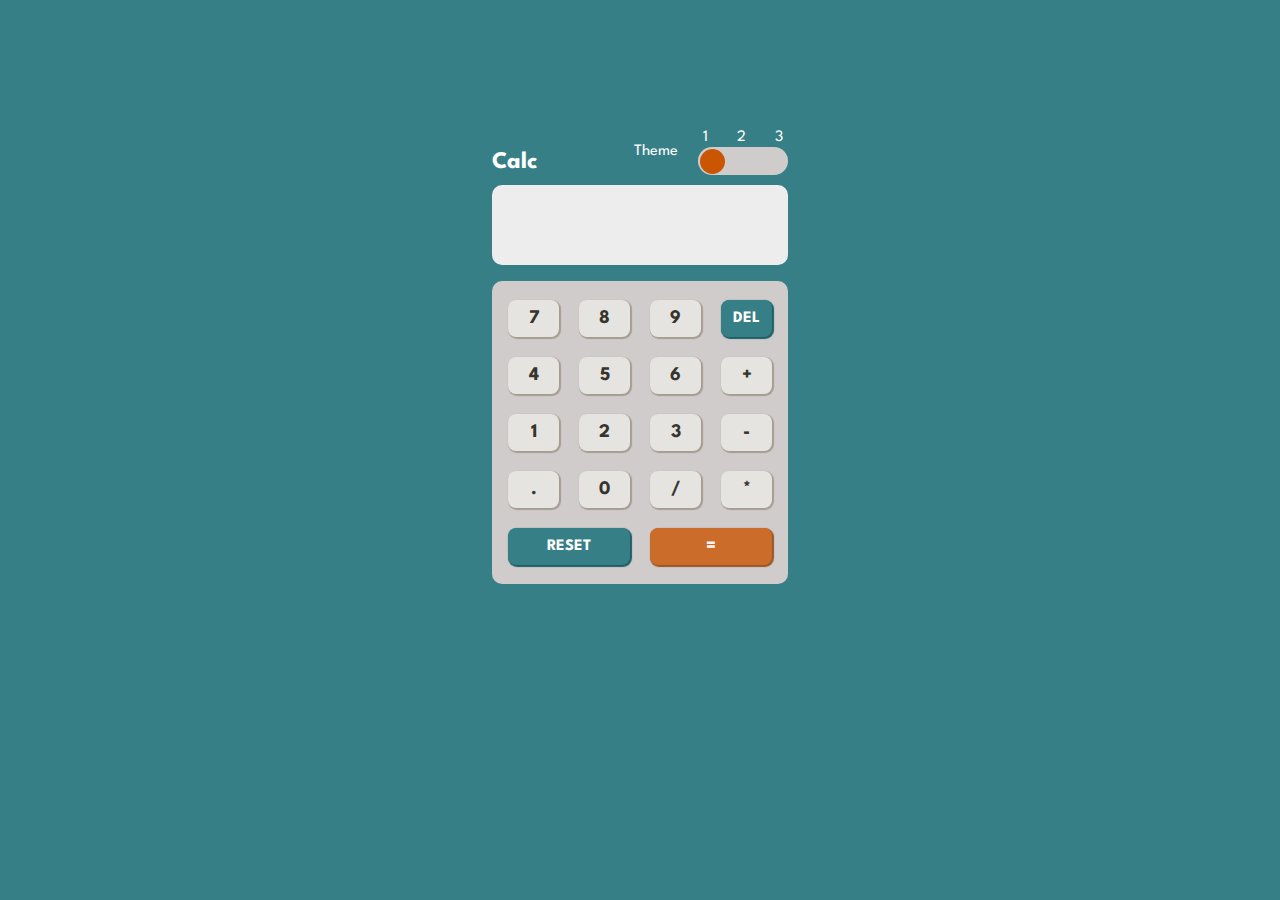
<file: index.html>
<!DOCTYPE html>
<html>
  <head>
    <meta charset="UTF-8" />
    <meta name="viewport" content="width=device-width, initial-scale=1" />
    <title>Multi Theme Calculator</title>
    <link rel="stylesheet" type="text/css" href="stylesheets/style.css" />
  </head>
  <body>
    <main>
      <section>
        <h2>Calc</h2>
        <div class="toggler">
          <p>Theme</p>
          <div>
            <div class="theme-count">
              <span>1</span>
              <span>2</span>
              <span>3</span>
            </div>
            <div class="toggler-innner" id="toggler-btn">
              <div class="circle" id="toggler-circle"></div>
            </div>
          </div>
        </div>
      </section>
      <div class="output">
        <div id="calculation"></div>
        <div id="result"></div>
      </div>

      <div class="input" id="inputContainer">
        <button class="number">7</button>
        <button class="number">8</button>
        <button class="number">9</button>
        <button id="delete">DEL</button>

        <button class="number">4</button>
        <button class="number">5</button>
        <button class="number">6</button>
        <button class="operator" id="add">+</button>

        <button class="number">1</button>
        <button class="number">2</button>
        <button class="number">3</button>
        <button class="operator" id="subtract">-</button>

        <button class="number">.</button>
        <button class="number">0</button>
        <button id="divide" class="operator">/</button>
        <button class="operator" id="multiply">*</button>

        <button id="clear">RESET</button>

        <button id="result">=</button>
      </div>
    </main>

    <script type="text/javascript" src="index.js"></script>
  </body>
</html>
</file>
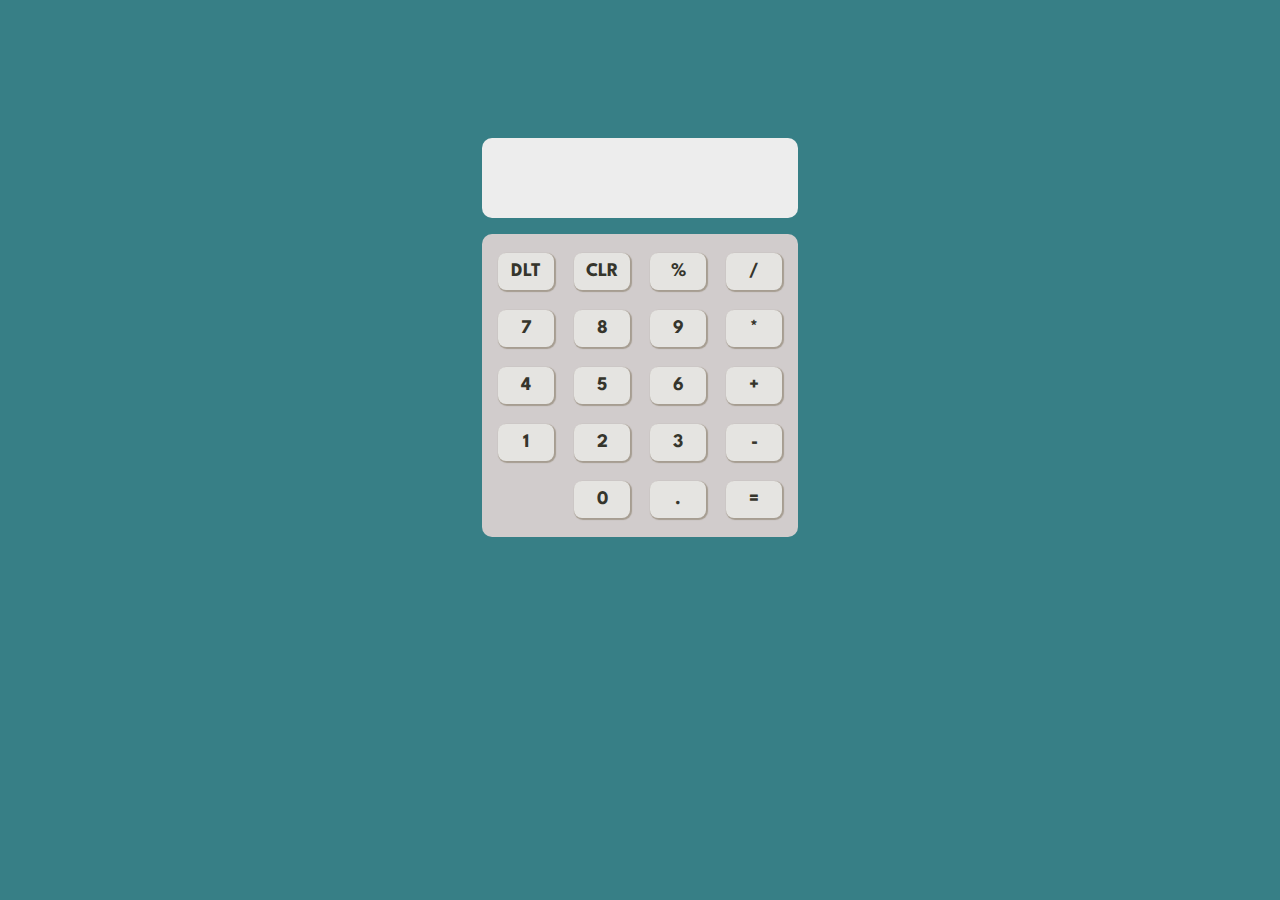
<file: secondWay.html>
<!DOCTYPE html>
<html>
<head>
	<meta charset="UTF-8">
	<meta name="viewport" content="width=device-width, initial-scale=1">
	<title></title>
	<link rel="stylesheet" type="text/css" href="stylesheets/style.css">
</head>
<body>
<main>

	<div class="output">
		<div id="calculation"></div>
		<div id="result"></div>
	</div>

	<div class="input" id="inputContainer">
		<button class="dlt">DLT</button>
		<button class="clr">CLR</button>
		<button class="operator percent">%</button>
		<button class="operator divide">/</button>

		<button class="number">7</button>
		<button class="number">8</button>
		<button class="number">9</button>
		<button class="operator multiply">*</button>

		<button class="number">4</button>
		<button class="number">5</button>
		<button class="number">6</button>
		<button class="operator add">+</button>

		<button class="number">1</button>
		<button class="number">2</button>
		<button class="number">3</button>
		<button class="operator subtract">-</button>
		
		<span></span>
		<button class="number">0</button>
		<button class="number">.</button>
		<button class="result">=</button>

	</div>

</main>

<script type="text/javascript" src="secondWay.js"></script>
</body>
</html>
</file>
<file: stylesheets/style.css>
@import url("https://fonts.googleapis.com/css2?family=League+Spartan:wght@100;200;300;400;500;600;700&display=swap");
:root {
  --t1-main-bg: hsl(222, 26%, 31%);
  --t1-keypad-bg: hsl(223, 31%, 20%);
  --t1-screen-bg: hsl(224, 36%, 15%);
  --t1-key-bg: hsl(225, 21%, 49%);
  --t1-key-shadow: hsl(224, 28%, 35%);
  --t1-key2-bg: hsl(6, 63%, 50%);
  --t1-key2-shadow: hsl(6, 70%, 34%);
  --t1-key3-bg: hsl(30, 25%, 89%);
  --t1-key3-shadow: hsl(28, 16%, 65%);
  --t1-text-dark: hsl(221, 14%, 31%);
  --t1-text-white: hsl(0, 0%, 100%);
  --t1-screen-text: var(--t1-text-white);

  --t2-main-bg: hsl(0, 0%, 90%);
  --t2-keypad-bg: hsl(0, 5%, 81%);
  --t2-screen-bg: hsl(0, 0%, 93%);
  --t2-key-bg: hsl(185, 42%, 37%);
  --t2-key-shadow: hsl(185, 58%, 25%);
  --t2-key2-bg: hsl(25, 98%, 40%);
  --t2-key2-shadow: hsl(25, 99%, 27%);
  --t2-key3-bg: hsl(45, 7%, 89%);
  --t2-key3-shadow: hsl(35, 11%, 61%);
  --t2-text-dark: hsl(60, 10%, 19%);
  --t2-text-white: hsl(0, 0%, 100%);
  --t2-screen-text: var(--t2-text-dark);

  --t3-main-bg: hsl(268, 75%, 9%);
  --t3-keypad-bg: hsl(268, 71%, 12%);
  --t3-screen-bg: var(--t3-keypad-bg);
  --t3-key-bg: hsl(281, 89%, 26%);
  --t3-key-shadow: hsl(285, 91%, 52%);
  --t3-key2-bg: hsl(176, 100%, 44%);
  --t3-key2-shadow-red: hsl(177, 92%, 70%);
  --t3-key3-bg: hsl(268, 47%, 21%);
  --t3-key3-shadow: hsl(290, 70%, 36%);
  --t3-text-dark: hsl(52, 100%, 62%);
  --t3-text-white: hsl(0, 0%, 100%);
  --t3-screen-text: var(--t3-text-dark);
}

@media (prefers-color-scheme: light) {
  :root {
    --t-main-bg: var(--t2-main-bg);
    --t-keypad-bg: var(--t2-keypad-bg);
    --t-screen-bg: var(--t2-screen-bg);
    --t-key-bg: var(--t2-key-bg);
    --t-key-shadow: var(--t2-key-shadow);
    --t-key2-bg: var(--t2-key2-bg);
    --t-key2-shadow: var(--t2-key2-shadow);
    --t-key3-bg: var(--t2-key3-bg);
    --t-key3-shadow: var(--t2-key3-shadow);
    --t-text-dark: var(--t2-text-dark);
    --t-text-white: var(--t2-text-white);
    --t-screen-text: var(--t2-screen-text);
  }
}

@media (prefers-color-scheme: dark) {
  :root {
    --t-main-bg: var(--t1-main-bg);
    --t-keypad-bg: var(--t1-keypad-bg);
    --t-screen-bg: var(--t1-screen-bg);
    --t-key-bg: var(--t1-key-bg);
    --t-key-shadow: var(--t1-key-shadow);
    --t-key2-bg: var(--t1-key2-bg);
    --t-key2-shadow: var(--t1-key2-shadow);
    --t-key3-bg: var(--t1-key3-bg);
    --t-key3-shadow: var(--t1-key3-shadow);
    --t-text-dark: var(--t1-text-dark);
    --t-text-white: var(--t1-text-white);
    --t-screen-text: var(--t1-screen-text);
  }
}

[theme="theme1"] {
  --t-main-bg: var(--t1-main-bg);
  --t-keypad-bg: var(--t1-keypad-bg);
  --t-screen-bg: var(--t1-screen-bg);
  --t-key-bg: var(--t1-key-bg);
  --t-key-shadow: var(--t1-key-shadow);
  --t-key2-bg: var(--t1-key2-bg);
  --t-key2-shadow: var(--t1-key2-shadow);
  --t-key3-bg: var(--t1-key3-bg);
  --t-key3-shadow: var(--t1-key3-shadow);
  --t-text-dark: var(--t1-text-dark);
  --t-text-white: var(--t1-text-white);
  --t-screen-text: var(--t1-screen-text);
}

[theme="theme2"] {
  --t-main-bg: var(--t2-main-bg);
  --t-keypad-bg: var(--t2-keypad-bg);
  --t-screen-bg: var(--t2-screen-bg);
  --t-key-bg: var(--t2-key-bg);
  --t-key-shadow: var(--t2-key-shadow);
  --t-key2-bg: var(--t2-key2-bg);
  --t-key2-shadow: var(--t2-key2-shadow);
  --t-key3-bg: var(--t2-key3-bg);
  --t-key3-shadow: var(--t2-key3-shadow);
  --t-text-dark: var(--t2-text-dark);
  --t-text-white: var(--t2-text-white);
  --t-screen-text: var(--t2-screen-text);
}

[theme="theme3"] {
  --t-main-bg: var(--t3-main-bg);
  --t-keypad-bg: var(--t3-keypad-bg);
  --t-screen-bg: var(--t3-screen-bg);
  --t-key-bg: var(--t3-key-bg);
  --t-key-shadow: var(--t3-key-shadow);
  --t-key2-bg: var(--t3-key2-bg);
  --t-key2-shadow: var(--t3-key2-shadow);
  --t-key3-bg: var(--t3-key3-bg);
  --t-key3-shadow: var(--t3-key3-shadow);
  --t-text-dark: var(--t3-text-dark);
  --t-text-white: var(--t3-text-white);
  --t-screen-text: var(--t3-screen-text);
}

* {
  box-sizing: border-box;
  margin: 0;
  padding: 0;
}

body {
  background-color: var(--t-key-bg);
  color: var(--t-text-white);
  font-family: "League Spartan", sans-serif;
  display: flex;
  flex-direction: column;
  justify-content: center;
  align-items: center;
}

button {
  font-family: "League Spartan", sans-serif;
}

section {
  display: flex;
  justify-content: space-between;
  align-items: center;
}

section h2 {
  margin-top: 20px;
}

.toggler {
  display: flex;
  align-items: center;
}

.toggler p {
  margin-right: 20px;
}

.theme-count {
  display: flex;
  padding: 2px 5px;
  justify-content: space-between;
}

.toggler-innner {
  cursor: pointer;
  padding: 1px 2px;
  width: 90px;
  height: 28px;
  background-color: var(--t-keypad-bg);
  border-radius: 20px;
  display: flex;
  align-items: center;
}
.toggler .circle {
  width: 25px;
  height: 25px;
  border-radius: 50%;
  transform: translateX(0);
  transition: transform 0.5s ease-in-out;
  background-color: var(--t-key2-bg);
}

.toggler .circle.theme2 {
  transform: translateX(30px);
}

.toggler .circle.theme2.theme3 {
  transform: translateX(60px);
}

main {
  margin: 10% auto;
  border-radius: 15px;
}

div.output,
div.input {
  border-radius: 10px;
}

div.output {
  max-width: 100%;
  min-height: 80px;
  text-align: right;
  margin: 0.6rem 0 1rem 0;
  background-color: var(--t-screen-bg);
  color: var(--t-screen-text);
}

div.output div {
  padding: 10px;
  font-weight: bolder;
  font-size: 1.6rem;
}
div.output div:nth-child(1),
div.output div:nth-child(2) {
  max-width: 100%;
  height: auto;
  line-break: anywhere;
}
div.output div:nth-child(2) {
  margin-top: 10%;
  font-size: 1.8rem;
}

div.input {
  display: grid;
  grid-template-columns: repeat(4, 1fr);
  grid-gap: 20px;
  padding: 1.2rem 1rem;
  background-color: var(--t-keypad-bg);
}

button {
  max-width: 100%;
  padding: 10px 12px;
  font-size: 1.2rem;
  font-weight: bold;
  cursor: pointer;
  border: none;
  transition: all 0.4s ease;
  outline: none !important;
  border-radius: 8px;
  background-color: var(--t-key3-bg);
  color: var(--t-text-dark);
  box-shadow: 1px 1px 1px 1px var(--t-key3-shadow);
}

button#clear {
  grid-column: 1 / 3;
}

button#result {
  grid-column: 3/5;
}

button#delete,
button#clear {
  background-color: var(--t-key-bg);
  color: var(--t-text-white);
  box-shadow: 1px 1px 1px 1px var(--t-key-shadow);
  font-size: 1rem;
}

button#result {
  background-color: var(--t-key2-bg);
  color: var(--t-text-white);
  box-shadow: 1px 1px 1px 1px var(--t-key2-shadow);
}

button:hover {
  background-color: var(--t-key-bg);
  outline: none;
}

button#delete:hover,
button#clear:hover,
button#result {
  opacity: 0.8;
}

@media screen and (max-width: 420px) {
  body {
    padding: 10px;
  }
  main {
    min-width: 80%;
  }
  div.input {
    grid-gap: 16px;
  }
  button {
    font-size: 0.9rem;
  }
}
</file>
